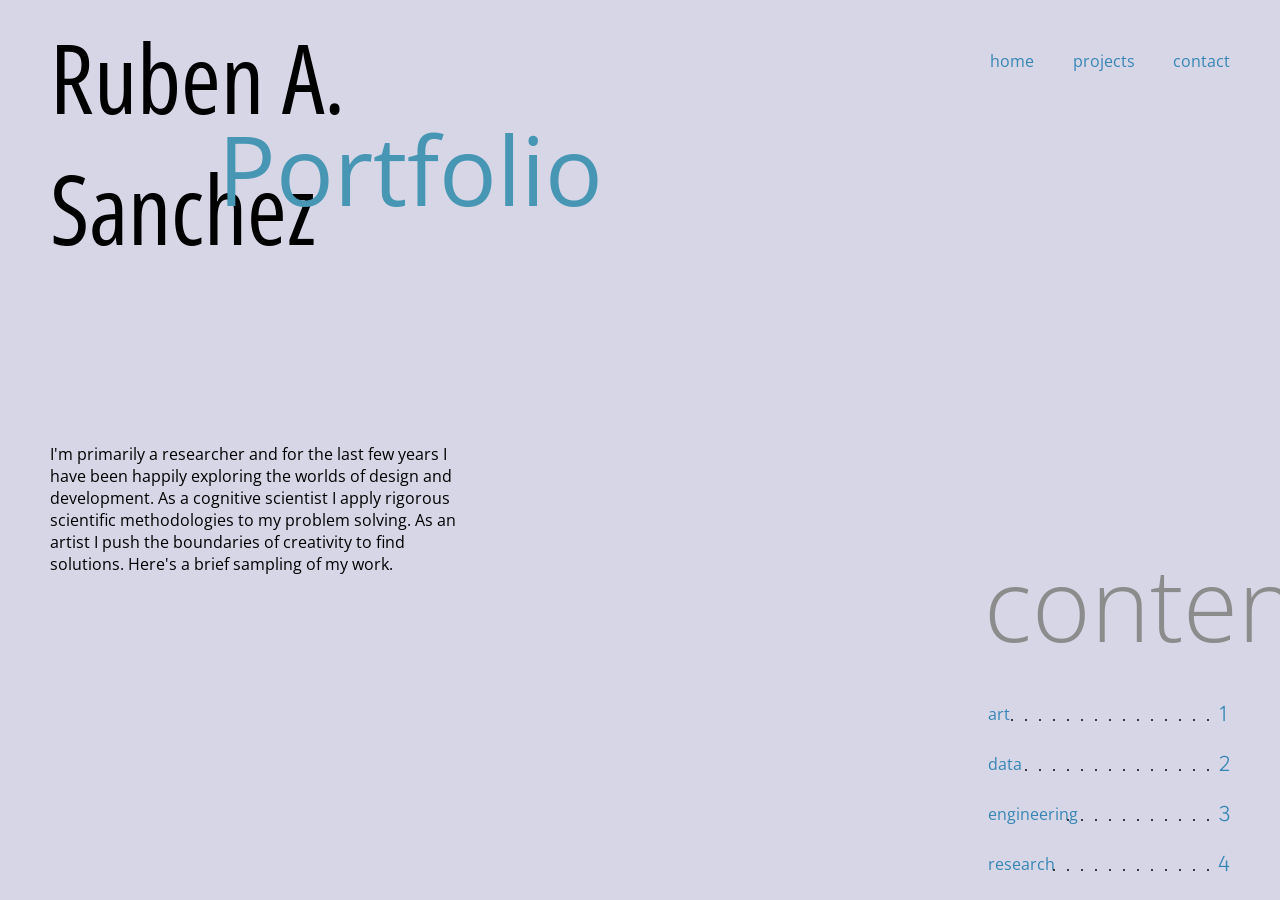
<file: index.html>
<!DOCTYPE html>
<html lang="en">
<head>
  <meta charset="UTF-8">
  <meta name="viewport" content="width=device-width, initial-scale=1.0">
  <link rel="stylesheet" href="styles/main.css">
  <link rel="stylesheet" href="styles/home.css">
  <link rel="preconnect" href="https://fonts.googleapis.com">
  <link rel="preconnect" href="https://fonts.gstatic.com" crossorigin>
  <link href="https://fonts.googleapis.com/css2?family=Open+Sans:wdth,wght@75,300&family=Playwrite+US+Modern:wght@100&display=swap" rel="stylesheet">
  <script src="js/main.js" defer></script>
  <script src="js/home.js" defer></script>
  <title>Portfolio</title>
</head>
<body id="home-body">
  <script>0</script>
  <header class="main-header">
    <nav class="main-navigation" aria-label="main navigation">
      <ul class="page-title-font">
        <li><a href="index.html">home</a></li>
        <li id="projects-li">
          <button id="projects-menu-button" type="button" aria-expanded="false">projects</button>
          <ul id="projects-sub-menu">
            <li aria-hidden="true"><a href="#" id="project-preview-link" aria-hidden="true" tabindex="-1"><div id="project-preview"></div></a></li>
            <li><a href="projects/art.html" data-thumb="media/svg/thumbnail-demo-reel.svg">art</a></li>
            <li><a href="projects/data.html" data-thumb="media/svg/thumbnail-data.svg">data</a></li>
            <li><a href="projects/engineering.html" data-thumb="media/img/thumbnail-engineering.png">engineering</a></li>
            <li><a href="projects/research.html" data-thumb="media/img/thumbnail-research.png">research</a></li>
          </ul>
        </li>
        <li><a href="contact.html">contact</a></li>
      </ul>
    </nav>
  </header>
  <main>
    <section id="web-name-section">
      <div id="web-name">Ruben A. Sanchez</div>
      <button id="web-sub-name">Portfolio</button>
    </section>
    <section id="bio-summary">I'm primarily a researcher and for the last few years I have been happily exploring the worlds of design and development. As a cognitive scientist I apply rigorous scientific methodologies to my problem solving. As an artist I push the boundaries of creativity to find solutions. Here's a brief sampling of my work.</section>
    <section id="toc">
      <h3>content</h3>
      <a href="projects/art.html">art</a>
      <a href="projects/data.html">data</a>
      <a href="projects/engineering.html">engineering</a>
      <a href="projects/research.html">research</a>
      <div>...............</div>
      <div>..............</div>
      <div>...........</div>
      <div>............</div>
      <a href="projects/art.html">1</a>
      <a href="projects/data.html">2</a>
      <a href="projects/engineering.html">3</a>
      <a href="projects/research.html">4</a>
    </section>
    <!-- <div id="line-decoration"></div> -->
  </main>
</body>
</html>
</file>
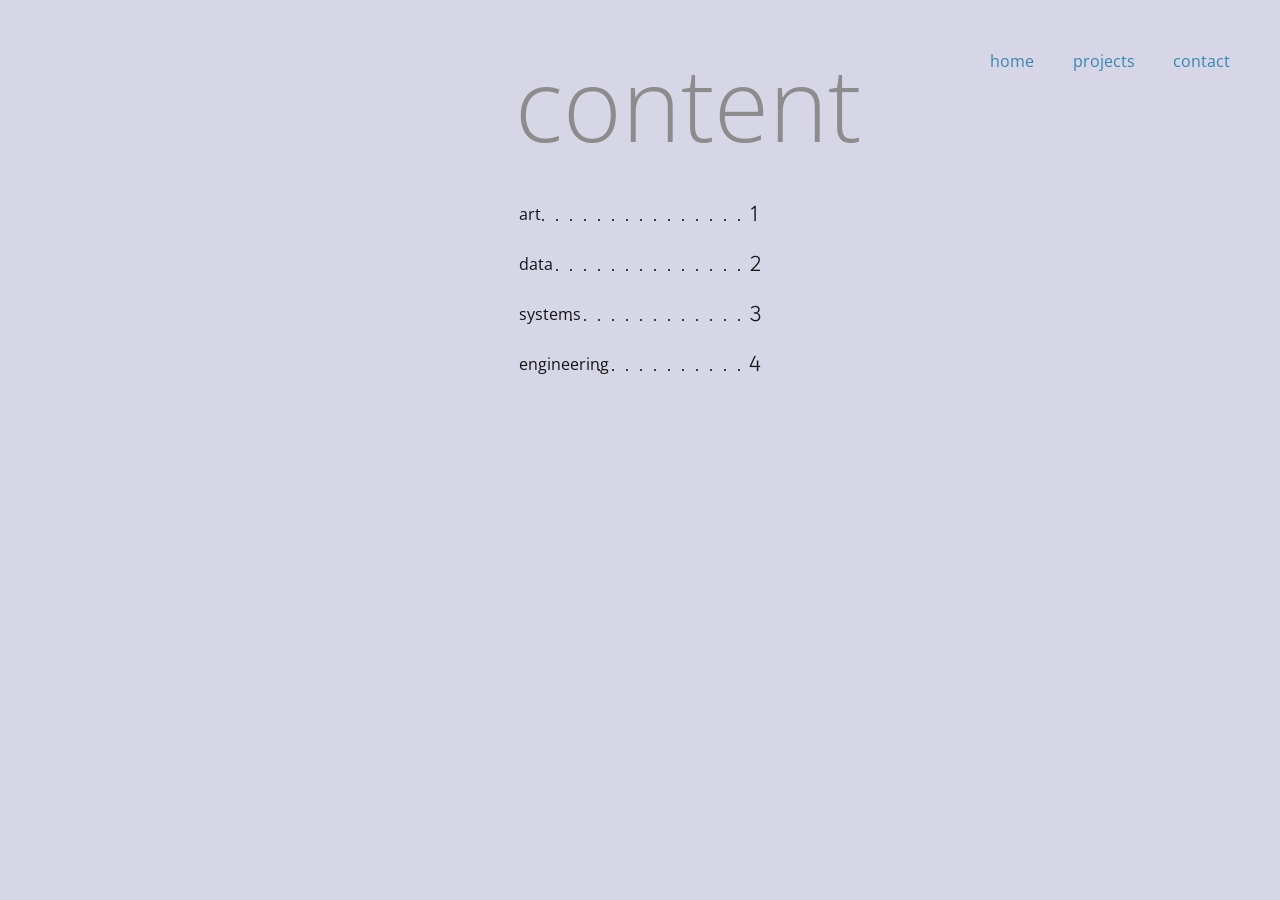
<file: projects/index.html>
<!DOCTYPE html>
<html lang="en">
<head>
  <meta charset="UTF-8">
  <meta name="viewport" content="width=device-width, initial-scale=1.0">
  <link rel="stylesheet" href="../styles/main.css">
  <link rel="stylesheet" href="../styles/studies.css">
  <link rel="preconnect" href="https://fonts.googleapis.com">
  <link rel="preconnect" href="https://fonts.gstatic.com" crossorigin>
  <link href="https://fonts.googleapis.com/css2?family=Open+Sans:wdth,wght@75,300&family=Playwrite+US+Modern:wght@100&display=swap" rel="stylesheet">
  <title>Projects TOC</title>
</head>
<body>
  <script>0</script>
  <header class="main-header">
    <nav class="main-navigation" aria-label="main navigation">
      <ul class="page-title-font">
        <li><a href="../index.html">home</a></li>
        <li><a href="index.html">projects</a></li>
        <li><a href="../contact.html">contact</a></li>
      </ul>
    </nav>
  </header>
  <main>
    <section id="toc">
      <h3>content</h3>
      <a href="art.html">art</a>
      <a href="data.html">data</a>
      <a href="systems.html">systems</a>
      <a href="engineering.html">engineering</a>
      <div>...............</div>
      <div>..............</div>
      <div>.............</div>
      <div>...........</div>
      <a href="projects/art.html">1</a>
      <a href="projects/data.html">2</a>
      <a href="projects/systems.html">3</a>
      <a href="projects/engineering.html">4</a>
  </section>
  </main>
</body>
</html>
</file>
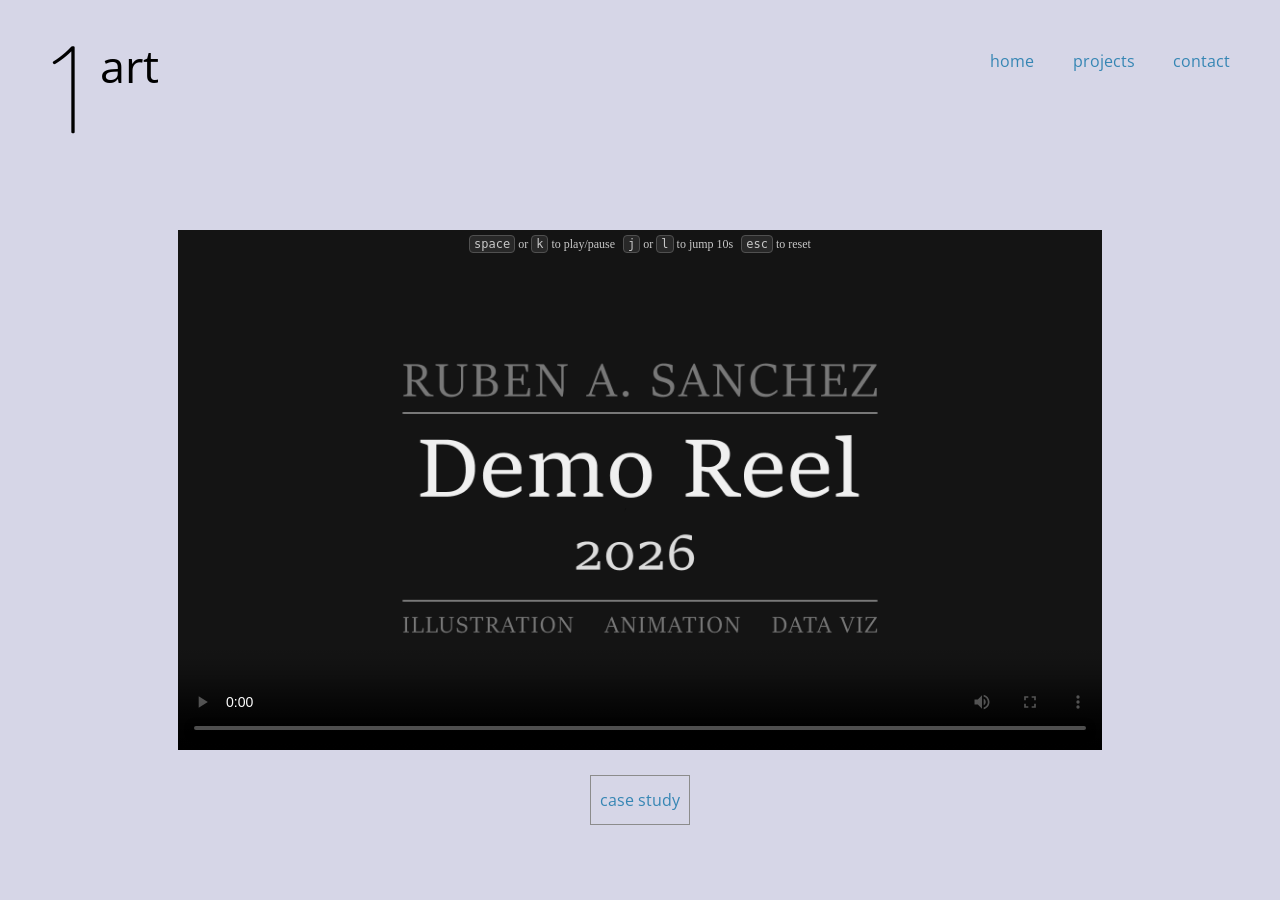
<file: projects/art.html>
<!DOCTYPE html>
<html lang="en">
<head>
    <meta charset="UTF-8">
    <meta name="viewport" content="width=device-width, initial-scale=1.0">
    <link rel="stylesheet" href="../styles/main.css">
    <link rel="stylesheet" href="../styles/art.css">
    <link rel="preconnect" href="https://fonts.googleapis.com">
    <link rel="preconnect" href="https://fonts.gstatic.com" crossorigin>
    <link href="https://fonts.googleapis.com/css2?family=Open+Sans:wdth,wght@75,300&family=Playwrite+US+Modern:wght@100&display=swap" rel="stylesheet">
    <script src="../js/main.js" defer></script>
    <script src="../js/art.js" defer></script>
    <title>Art</title>
</head>
<body id="demo-reel-body">
    <script>0</script>
    <header class="main-header">
        <aside class="page-title-section">
            <div class="page-number page-number-font">1</div>
            <div class="page-title page-title-font">art</div>
        </aside>
        <nav class="main-navigation" aria-label="main navigation">
            <ul class="page-title-font">
                <li><a href="../index.html">home</a></li>
                <li id="projects-li">
                    <button id="projects-menu-button" type="button" aria-expanded="false">projects</button>
                    <ul id="projects-sub-menu">
                        <a href="#" id="project-preview-link" aria-hidden="true"><div id="project-preview"></div></a>
                        <li><a href="art.html" data-thumb="../media/svg/thumbnail-demo-reel.svg">art</a></li>
                        <li><a href="data.html" data-thumb="../media/svg/thumbnail-data.svg">data</a></li>
                        <li><a href="engineering.html" data-thumb="../media/img/thumbnail-engineering.png">engineering</a></li>
                        <li><a href="research.html" data-thumb="../media/img/thumbnail-research.png">research</a></li>
                    </ul>
                </li>
                <li><a href="../contact.html">contact</a></li>
            </ul>
        </nav>
    </header>
    <main>
        <section id="demo-reel-section">
            <video id="video-demo-reel" controls src="../media/vid/demo-reel.mp4" poster="../media/img/demo-reel-video-thumbnail.png" type="video/mp4">Your browser does not support this video format.</video>
            <aside id="video-keys"><span><kbd>space</kbd> or <kbd>k</kbd> to play/pause</span><span><kbd>j</kbd> or <kbd>l</kbd> to jump 10s</span><span><kbd>esc</kbd> to reset</span></aside>
            <aside id="arrows-forward"><span>+10</span><img src="../media/svg/arrow-forward.svg" alt="blue fast forward arrow"><img src="../media/svg/arrow-forward.svg" alt="blue fast forward arrow"></aside>
            <aside id="arrows-backward"><img src="../media/svg/arrow-backward.svg" alt="blue fast backward arrow"><img src="../media/svg/arrow-backward.svg" alt="blue fast backward arrow"><span>-10</span></aside>
        </section>
    </main>
    <a class="case-study page-title-font" href="../studies/demo-reel-study.html">case study</a>
</body>
</html>
</file>
<file: styles/main.css>
/* RESETS */

html,body,main,header,footer,section,aside,div,nav,a,h1,h2,h3,h4,p,span,ul,li,figure,button,canvas,video {
  margin: 0;
  padding: 0;
  box-sizing: border-box;
}

a {
  text-decoration: none;
  color: var(--text-black);
  -webkit-tap-highlight-color: transparent;
}

button {
  text-decoration: none;
  border: none;
  background: none;
  text-transform: none;
  cursor: pointer;
}

button:focus:not(:focus-visible),a:focus:not(:focus-visible) {
  outline: none;
}

button:focus-visible,a:focus-visible {
  outline: 2px solid currentColor;
  outline-offset: 2px;
  border-radius: 2px;
}

video {
  border: none;
  outline: none;
}

/* CUSTOM PROPERTIES */

:root {
  --colour-background: #d6d6e7;
  --colour-accent: #4696b4;
  --colour-accent-dark: #3686b4;
  --text-black: #141414;
}

html,main {
  height: 100%;
}

body {
  height: auto;
  padding: 50px 50px;
  background-color: var(--colour-background);
}

/* MAIN NAVIGATION */

.main-header {
  width: 100%;
  height: 25px;
  display: grid;
  grid-template-columns: 1fr 320px;
  grid-template-rows: 100%;
}

.main-navigation {
  width: 240px;
  height: 25px;
  grid-column: 2/-1;
  grid-row: 1/-1;
  justify-self: flex-end;
  color: var(--colour-accent-dark);
}

.main-navigation ul {
  display: flex;
  justify-content: space-between;
  list-style: none;
  font-size: 16px;
}

.main-navigation a {
  color: var(--colour-accent-dark);
}

#projects-menu-button {
  color: var(--colour-accent-dark);
  font-family: "Open Sans", sans-serif;
  font-size: 16px;
}

#projects-sub-menu {
  margin-top: 5px;
  margin-right: -20px;
  display: none;
  opacity: 0;
  transition: opacity .2s;
  position: relative;
}

#projects-sub-menu.show-sub-menu {
  display: block;
  opacity: 1;
}

#project-preview {
  width: 116px;
  height: 74px;
  position: absolute;
  margin-top: 8px;
  margin-left: -116px;
  opacity: 0;
  transition: opacity 0.2s ease-in-out;
  will-change: opacity;
  image-rendering: high-quality;
  background-size: cover;
  background-position: center;
  pointer-events: none;
}

#project-preview.visible {
  opacity: 1;
  pointer-events: auto;
}

/* TITLE */

.page-title-section {
  width: 100px;
  height: 125px;
  margin-top: -40px;
  grid-column: 1/2;
  grid-row: 1/-1;
  display: grid;
  grid-template-columns: 50px 50px;
  grid-template-rows: 100%;
}

.page-number {
  width: 50px;
  height: 100%;
  grid-column: 1/2;
  grid-row: 1/-1;
  justify-self: flex-start;
  align-self: flex-start;
}

.page-title {
  width: 50px;
  height: 100%;
  padding-top: 25px;
  grid-column: 2/-1;
  grid-row: 1/-1;
}

.page-number-font {
  font-family: "Playwrite US Modern", cursive;
  font-optical-sizing: auto;
  font-weight: 100;
  font-style: normal;
  font-size: 90px;
}

.page-title-font {
  font-family: "Open Sans", sans-serif;
  font-style: normal;
  font-size: 45px;
}

.case-study {
  width: 100px;
  height: 50px;
  display: flex;
  justify-content: center;
  align-items: center;
  font-size: 16px;
  color: var(--colour-accent-dark);
  border: 1px solid #8c8c8c;
  transition: border-color .75s ease-in-out;
}
</file>
<file: styles/home.css>
#home-body {
  height: 100dvh;
}

main {
  display: grid;
  grid-template-columns: 75% 25%;
  grid-template-rows: 180px 1fr 300px;
}

#web-name-section {
  width: 550px;
  height: 120px;
  margin-top: -64px;
  grid-column: 1/2;
  grid-row: 1/2;
  display: grid;
  grid-template-columns: 100%;
  grid-template-rows: 100% 100%;
}

#web-name , #web-sub-name {
  width: 100%;
  grid-column: 1/-1;
  font-family: "Open Sans", sans-serif;
  font-size: 96px;
}

#web-name {
  grid-row: 1/2;
  font-variation-settings: 'wdth' 75;
}

#web-sub-name {
  width: max-content;
  margin-right: -3px;
  grid-row: 2/-1;
  justify-self: flex-end;
  align-self: flex-start;
  text-align: right;
  display: inline-flex;
  line-height: .8;
  overflow: hidden;
  color: var(--colour-accent);
}

#bio-summary {
  width: clamp(250px,100%,430px);
  grid-column: 1/2;
  grid-row: 2/3;
  align-self: flex-end;
  font-family: "Open Sans", sans-serif;
  font-size: 16px;
}

#toc {
  width: 242px;
  height: 300px;
  grid-column: -1/-2;
  grid-row: -1/-2;
  justify-self: flex-end;
  align-self: flex-end;
  display: grid;
  grid-template-columns: 50px 1fr 20px;
  grid-template-rows: 100px repeat(4,50px);
}

#toc h3 {
  height: 60px;
  grid-column: 1/-1;
  grid-row: 1/2;
  margin-top: -40px;
  margin-left: -4px;
  font-family: "Open Sans", sans-serif;
  font-weight: 100;
  font-style: normal;
  font-size: 100px;
  text-align: center;
  color: #8c8c8c;
}

#toc a {
  font-family: "Open Sans", sans-serif;
  text-align: left;
  justify-self: flex-start;
  align-self: flex-end;
  color: var(--colour-accent-dark);
}

#toc a:nth-of-type(1) { grid-column: 1/2; grid-row: 2/3; }
#toc a:nth-of-type(2) { grid-column: 1/2; grid-row: 3/4; }
#toc a:nth-of-type(3) { grid-column: 1/2; grid-row: 4/5; }
#toc a:nth-of-type(4) { grid-column: 1/2; grid-row: 5/6; }
#toc a:nth-of-type(5) { grid-column: -1/-2; grid-row: 2/3; justify-self: flex-end; margin-bottom: -3px; margin-right: 2px; font-family: "Playwrite US Modern", cursive;}
#toc a:nth-of-type(6) { grid-column: -1/-2; grid-row: 3/4; justify-self: flex-end; margin-bottom: -3px; font-family: "Playwrite US Modern", cursive;}
#toc a:nth-of-type(7) { grid-column: -1/-2; grid-row: 4/5; justify-self: flex-end; margin-bottom: -3px; font-family: "Playwrite US Modern", cursive;}
#toc a:nth-of-type(8) { grid-column: -1/-2; grid-row: 5/6; justify-self: flex-end; margin-bottom: -3px; font-family: "Playwrite US Modern", cursive;}

#toc div {
  margin-right: -10px;
  grid-column: 1/3;
  justify-self: flex-end;
  align-self: flex-end;
  text-align: right;
  letter-spacing: 10px;
}

#toc div:nth-of-type(1) {grid-row: 2/3;}
#toc div:nth-of-type(2) {grid-row: 3/4;}
#toc div:nth-of-type(3) {grid-row: 4/5;}
#toc div:nth-of-type(4) {grid-row: 5/6;}

#line-decoration {
  width: 20px;
  height: 20px;
  grid-column: 1/2;
  grid-row: -1/-2;
  align-self: flex-end;
  border-bottom: 1px solid #8c8c8c;
  border-left: 1px solid #8c8c8c;
}

@media (max-width: 970px) {
  .main-header {
    grid-template-columns: 100%;
  }
  .main-navigation {
    margin: 0;
    grid-column: 1/-1;
    grid-row: 1/-1;
    justify-self: center;
    align-self: center;
  }
  main {
    grid-template-columns: 100%;
    grid-template-rows: 1fr 1fr 1fr;
  }
  #web-name-section {
    width: 345px;
    margin-top: 0px;
    justify-self: center;
  }
  #web-name {
    font-size: 60px;
  }
  #web-sub-name {
    margin-top: -50px;
    font-size: 60px;
  }
  #bio-summary {
    grid-column: 1/-1;
    justify-self: center;
    align-self: center;
  }
  #toc {
    grid-column: 1/-1;
    justify-self: center;
    align-self: center;
  }
  #line-decoration {
    display: none;
  }
}

@media (max-width:428px) {
  #home-body {
    padding-top: 25px;
  }
  #web-name-section {
    margin-top: 0px;
  }
  #toc h3 {
    padding-left: 3px;
    align-self: flex-end;
    font-size: 48px;
    letter-spacing: 20px;
  }
}
</file>
<file: styles/studies.css>
body {
    display: grid;
    grid-template-columns: 100%;
    grid-template-rows: 25px calc(100dvh - 125px);
    justify-items: center;
    align-items: center;
}

#toc {
  width: 242px;
  height: 300px;
  grid-column: 1/-1;
  grid-row: 2/3;
  display: grid;
  grid-template-columns: 50px 1fr 20px;
  grid-template-rows: 100px repeat(4,50px);
}

#toc h3 {
  height: 60px;
  grid-column: 1/-1;
  grid-row: 1/2;
  margin-top: -40px;
  margin-left: -4px;
  font-family: "Open Sans", sans-serif;
  font-weight: 100;
  font-style: normal;
  font-size: 100px;
  text-align: center;
  color: #8c8c8c;
}

#toc a {
  font-family: "Open Sans", sans-serif;
  text-align: left;
  justify-self: flex-start;
  align-self: flex-end;
}

#toc a:nth-of-type(1) { grid-column: 1/2; grid-row: 2/3; }
#toc a:nth-of-type(2) { grid-column: 1/2; grid-row: 3/4; }
#toc a:nth-of-type(3) { grid-column: 1/2; grid-row: 4/5; }
#toc a:nth-of-type(4) { grid-column: 1/2; grid-row: 5/6; }
#toc a:nth-of-type(5) { grid-column: -1/-2; grid-row: 2/3; justify-self: flex-end; margin-bottom: -3px; margin-right: 2px; font-family: "Playwrite US Modern", cursive;}
#toc a:nth-of-type(6) { grid-column: -1/-2; grid-row: 3/4; justify-self: flex-end; margin-bottom: -3px; font-family: "Playwrite US Modern", cursive;}
#toc a:nth-of-type(7) { grid-column: -1/-2; grid-row: 4/5; justify-self: flex-end; margin-bottom: -3px; font-family: "Playwrite US Modern", cursive;}
#toc a:nth-of-type(8) { grid-column: -1/-2; grid-row: 5/6; justify-self: flex-end; margin-bottom: -3px; font-family: "Playwrite US Modern", cursive;}

#toc div {
  margin-right: -10px;
  grid-column: 1/3;
  justify-self: flex-end;
  align-self: flex-end;
  text-align: right;
  letter-spacing: 10px;
}

#toc div:nth-of-type(1) {grid-row: 2/3;}
#toc div:nth-of-type(2) {grid-row: 3/4;}
#toc div:nth-of-type(3) {grid-row: 4/5;}
#toc div:nth-of-type(4) {grid-row: 5/6;}
</file>
<file: styles/art.css>
.page-title-section .page-number {
  font-size: clamp(40px, 12.5vw, 90px);
}

.page-title-section .page-title {
  font-size: clamp(24px, 6.25vw, 45px);
}

#demo-reel-body {
  height: 100dvh;
  display: grid;
  grid-template-columns: 100%;
  grid-template-rows: 180px 1fr 100px;
  overflow: hidden;
}

.main-header {
  grid-column: 1/-1;
  grid-row: 1/2;
}

main {
  grid-column: 1/-1;
  grid-row: 2/3;
  display: flex;
  justify-content: center;
  align-items: center;
  min-height: 0;
}

#demo-reel-section {
  width: 100%;
  height: 100%;
  max-height: 100%;
  aspect-ratio: 16/9;
  display: grid;
  grid-template-columns: 100%;
  grid-template-rows: 100%;
  align-items: center;
  justify-items: center;
}

#video-demo-reel {
  grid-column: 1/-1;
  grid-row: 1/-1;
  max-width: 100%;
  max-height: 100%;
  aspect-ratio: 16/9;
  background-color: transparent !important;
}

#video-keys {
  margin-top: 10px;
  grid-column: 1/-1;
  grid-row: 1/-1;
  width: 100%;
  height: auto;
  max-width: 100%;
  max-height: 100%;
  aspect-ratio: 16/9;
  color: rgb(200,200,200);
  font-size: 12px;
  text-align: center;
  pointer-events: none;
  transition: opacity .5s;
}

#video-keys span:nth-of-type(2) {
  margin: 0 8px;
}

kbd {
  padding: 2px 4px;
  display: inline-block;
  line-height: 1;
  border-radius: 4px;
  border: 1px solid rgb(80,80,80);
  background-color: rgb(40,40,40);
}

#arrows-forward , #arrows-backward {
  width: 40px;
  margin-left: 200px;
  display: grid;
  align-items: center;
  grid-template-columns: 100%;
  grid-template-rows: 100%;
  grid-column: 1/-1;
  grid-row: 1/-1;
  color: var(--colour-accent-dark);
  opacity: 0;
  transition: opacity .2s;
  pointer-events: none;
  /* background-color: black; */
}

#arrows-backward {
  margin-left: -200px;
}

#arrows-forward span , #arrows-backward span {
  grid-column: 1/-1;
  grid-row: 1/-1;
  margin-top: -1px;
  margin-left: -25px;
}

#arrows-backward span {
  margin-left: 42px;
}

#arrows-forward img , #arrows-backward img {
  grid-column: 1/-1;
  grid-row: 1/-1;
  transform: scale(.3);
}

#arrows-forward img:nth-of-type(2) {
  margin-left: 6px;
}

#arrows-backward img:nth-of-type(1) {
  margin-left: 8px;
}

#arrows-backward img:nth-of-type(2) {
  margin-left: 14px;
}

.case-study {
  margin: 25px 0;
  grid-column: 1/-1;
  grid-row: -1/-2;
  justify-self: center;
  align-self: flex-end;
}

#demo-reel-body.dim , #demo-reel-body:not(.dim) {
  transition: background-color .75s ease-in-out;
}

#demo-reel-body.dim {
  background-color: #141414;
}

#demo-reel-body.no-cursor {
  cursor: none !important;
}

#demo-reel-body.dim header {
  opacity: 0;
  transition: all .75s ease-in-out;
  pointer-events: none;
}

#demo-reel-body.dim .case-study {
  border: 1px solid #141414;
  opacity: 0;
  transition: all .75s ease-in-out;
  pointer-events: none;
}

@media (max-width: 530px) {
  .main-header {
    height: auto;
    grid-template-columns: 100%;
    grid-template-rows: auto auto;
  }
  .main-navigation {
    grid-column: 1/-1;
    grid-row: 1/2;
    justify-self: center;
  }
  .page-title-section {
    width: 50px;
    margin-top: 20px;
    margin-left: -12px;
    grid-column: 1/-1;
    grid-row: 2/3;
    justify-self: center;
    grid-template-columns: 25px 25px;
    justify-content: center;

  }
  .page-number {
    width: 25px;
  }
  .page-title {
    width: 25px;
    padding-top: 15px;
  }
  #video-keys {
    font-size: 9px;
  }
}
</file>
